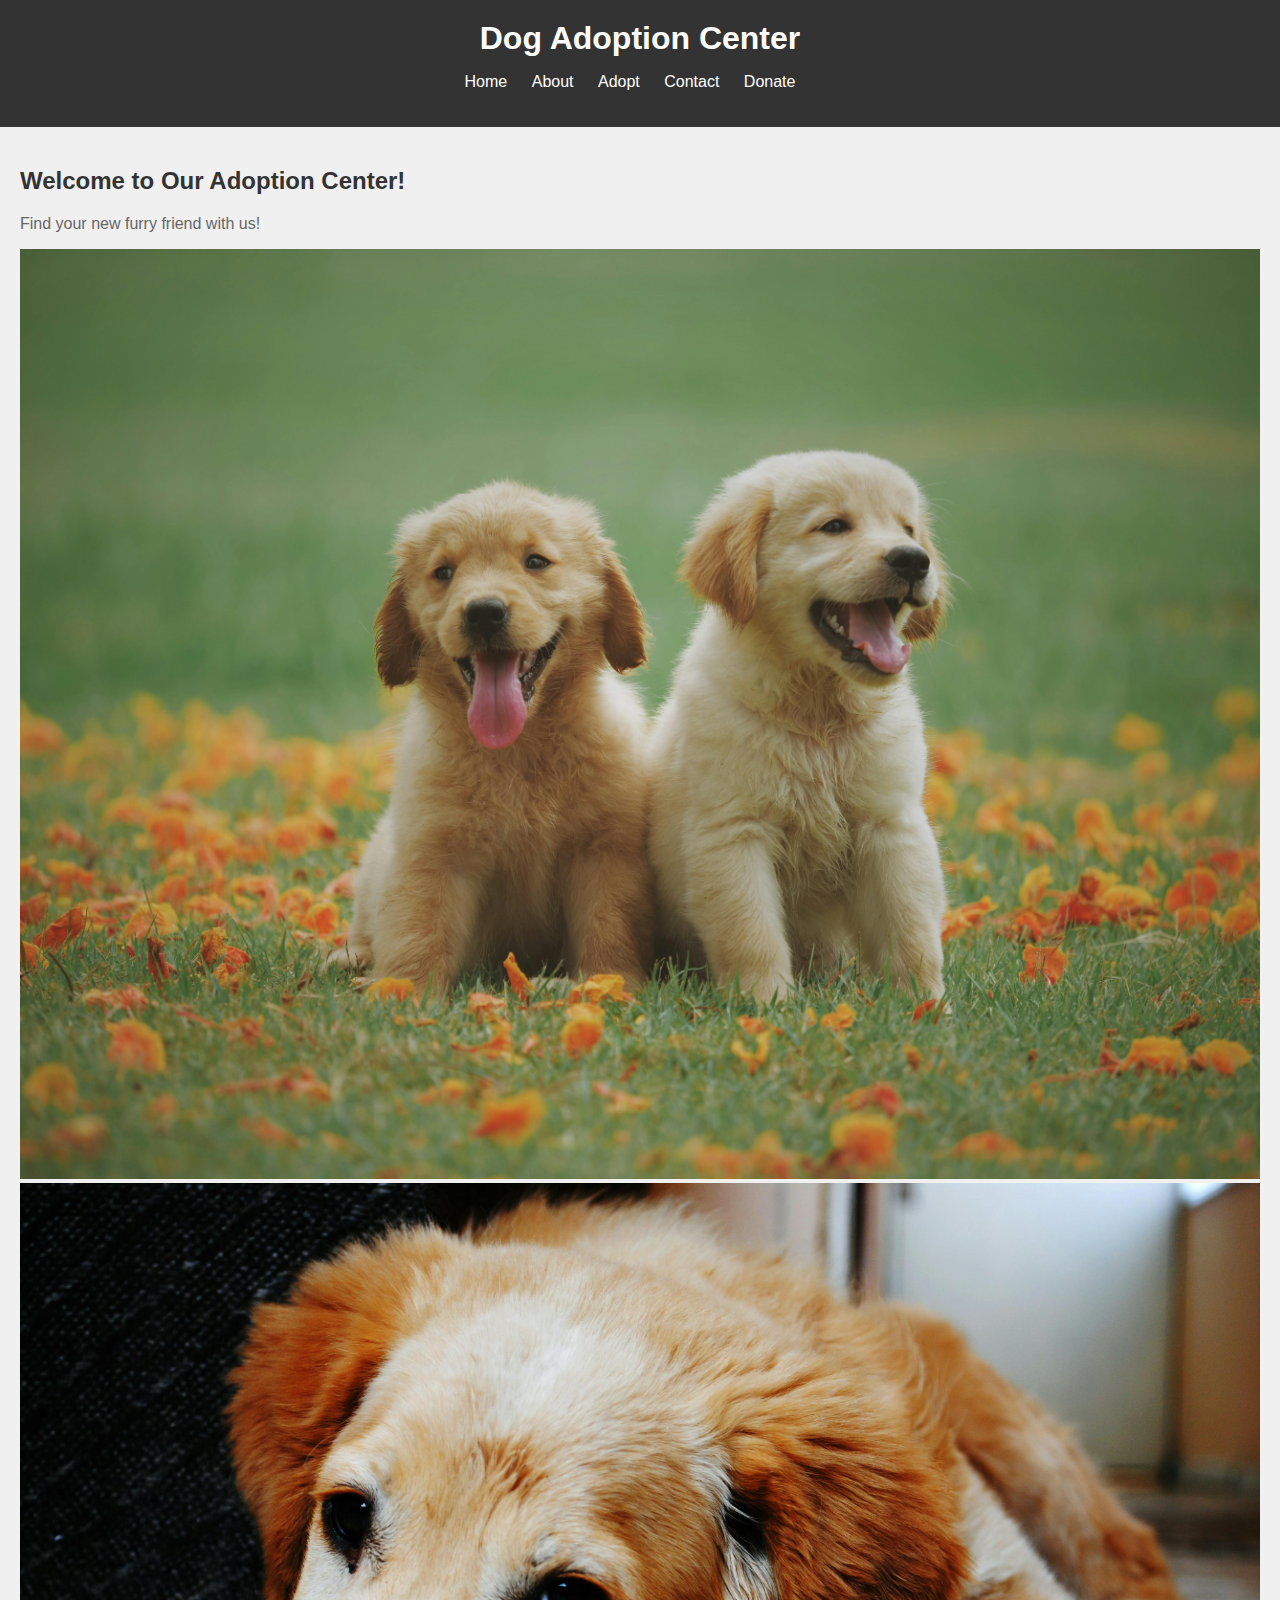
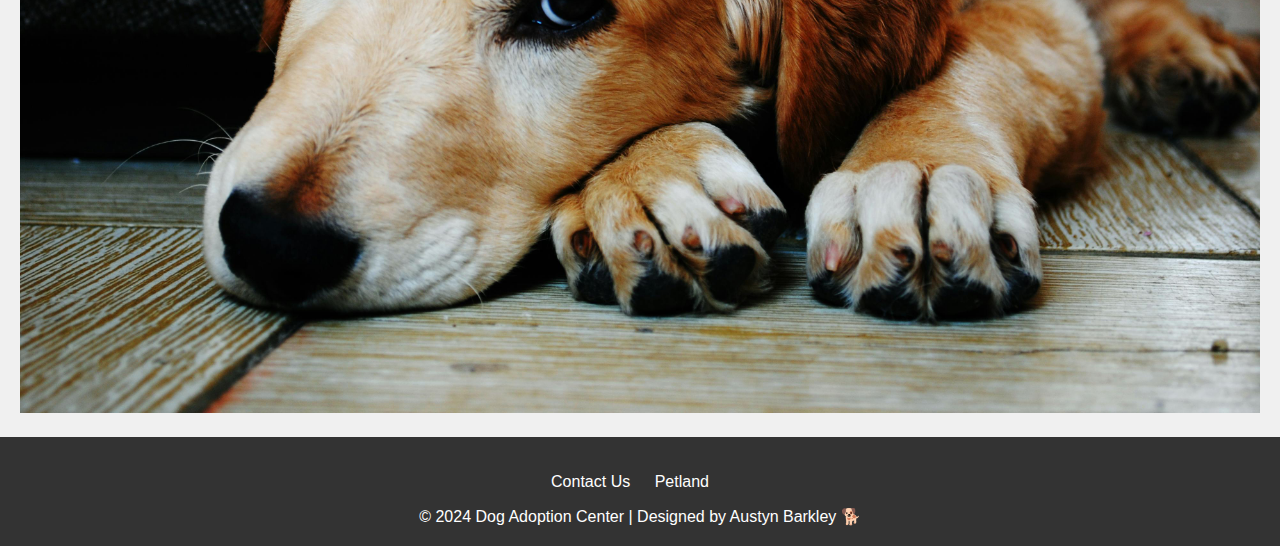
<file: dog_adoption_website/index.html>
<!DOCTYPE html>
<html lang="en">
<head>
    <meta charset="UTF-8">
    <meta name="viewport" content="width=device-width, initial-scale=1.0">
    <title>Home</title>
    <link rel="stylesheet" href="styles.css">
</head>
<body>
    <header>
        <h1>Dog Adoption Center</h1>
        <nav>
            <ul>
                <li><a href="index.html">Home</a></li>
                <li><a href="about.html">About</a></li>
                <li><a href="adopt.html">Adopt</a></li>
                <li><a href="contact.html">Contact</a></li>
                <li><a href="donate.html">Donate</a></li>
            </ul>
        </nav>
    </header>

    <main>
        <h2>Welcome to Our Adoption Center!</h2>
        <p>Find your new furry friend with us!</p>
        <img src="dog1.jpg" alt="Dog 1">
        <img src="dog2.jpg" alt="Dog 2">
    </main>

    <footer>
        <nav>
            <ul>
                <li><a href="mailto:info@dogadoptioncenter.com">Contact Us</a></li>
                <li><a href="https://www.petlandflorida.com/" target="_blank">Petland</a></li>
            </ul>
        </nav>
        &copy; 2024 Dog Adoption Center | Designed by Austyn Barkley &#x1F415;
    </footer>
</body>
</html>
</file>
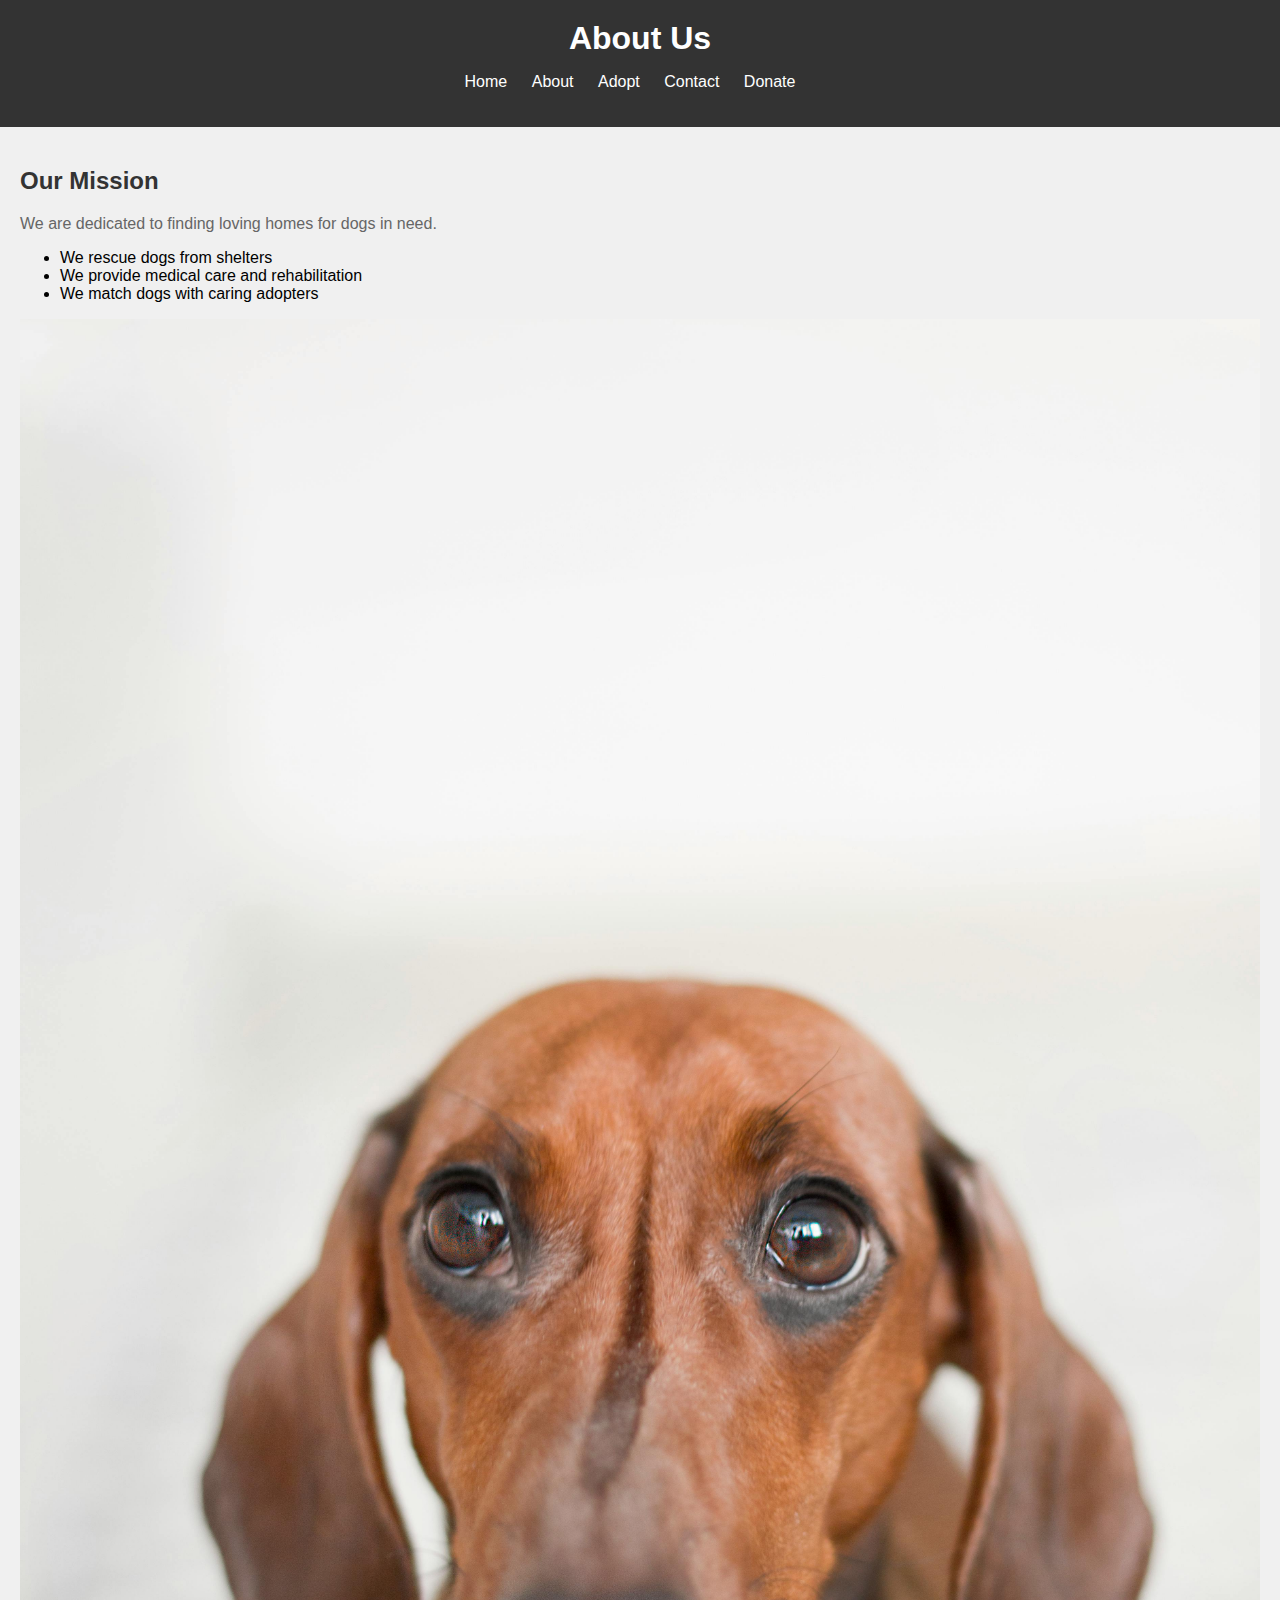
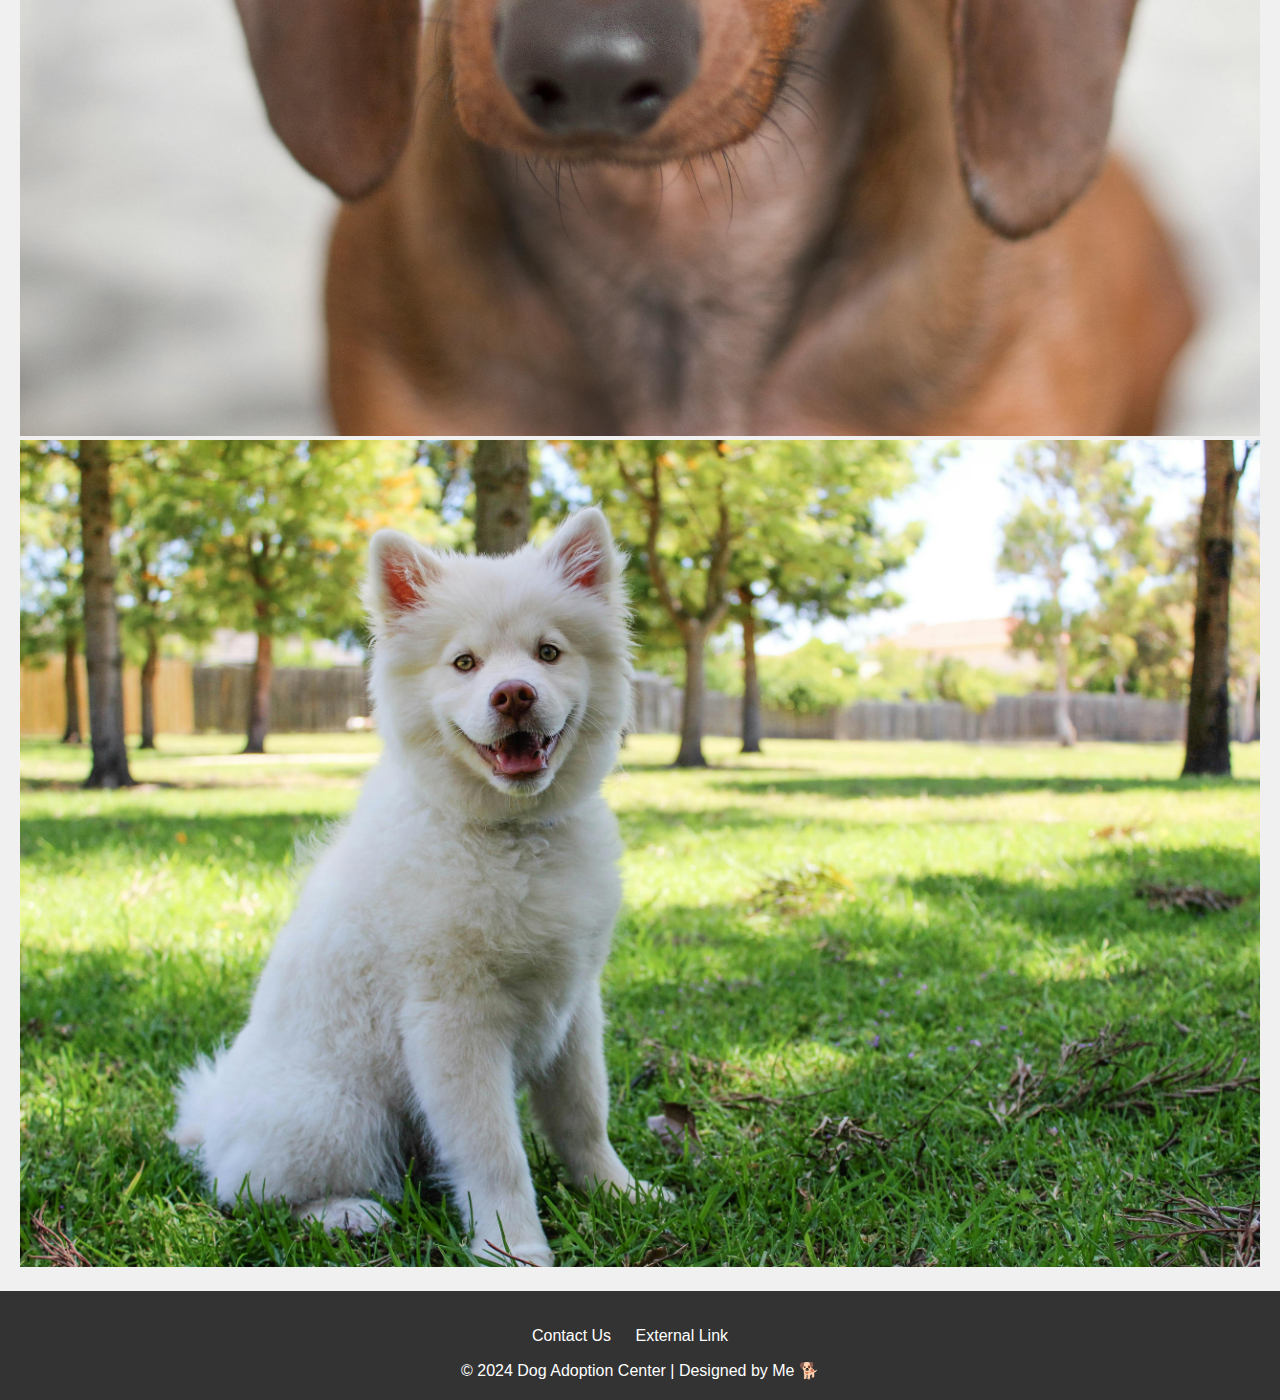
<file: dog_adoption_website/about.html>
<!DOCTYPE html>
<html lang="en">
<head>
    <meta charset="UTF-8">
    <meta name="viewport" content="width=device-width, initial-scale=1.0">
    <title>About Us</title>
    <link rel="stylesheet" href="styles.css">
</head>
<body>
    <header>
        <h1>About Us</h1>
        <nav>
            <ul>
                <li><a href="index.html">Home</a></li>
                <li><a href="about.html">About</a></li>
                <li><a href="adopt.html">Adopt</a></li>
                <li><a href="contact.html">Contact</a></li>
                <li><a href="donate.html">Donate</a></li>
            </ul>
        </nav>
    </header>

    <main>
        <h2>Our Mission</h2>
        <p>We are dedicated to finding loving homes for dogs in need.</p>
        <ul>
            <li>We rescue dogs from shelters</li>
            <li>We provide medical care and rehabilitation</li>
            <li>We match dogs with caring adopters</li>
        </ul>
        <img src="dog3.jpg" alt="Dog 3">
        <img src="dog4.jpg" alt="Dog 4">
    </main>

    <footer>
        <nav>
            <ul>
                <li><a href="mailto:info@dogadoptioncenter.com">Contact Us</a></li>
                <li><a href="https://www.example.com" target="_blank">External Link</a></li>
            </ul>
        </nav>
        &copy; 2024 Dog Adoption Center | Designed by Me &#x1F415;
    </footer>
</body>
</html>
</file>
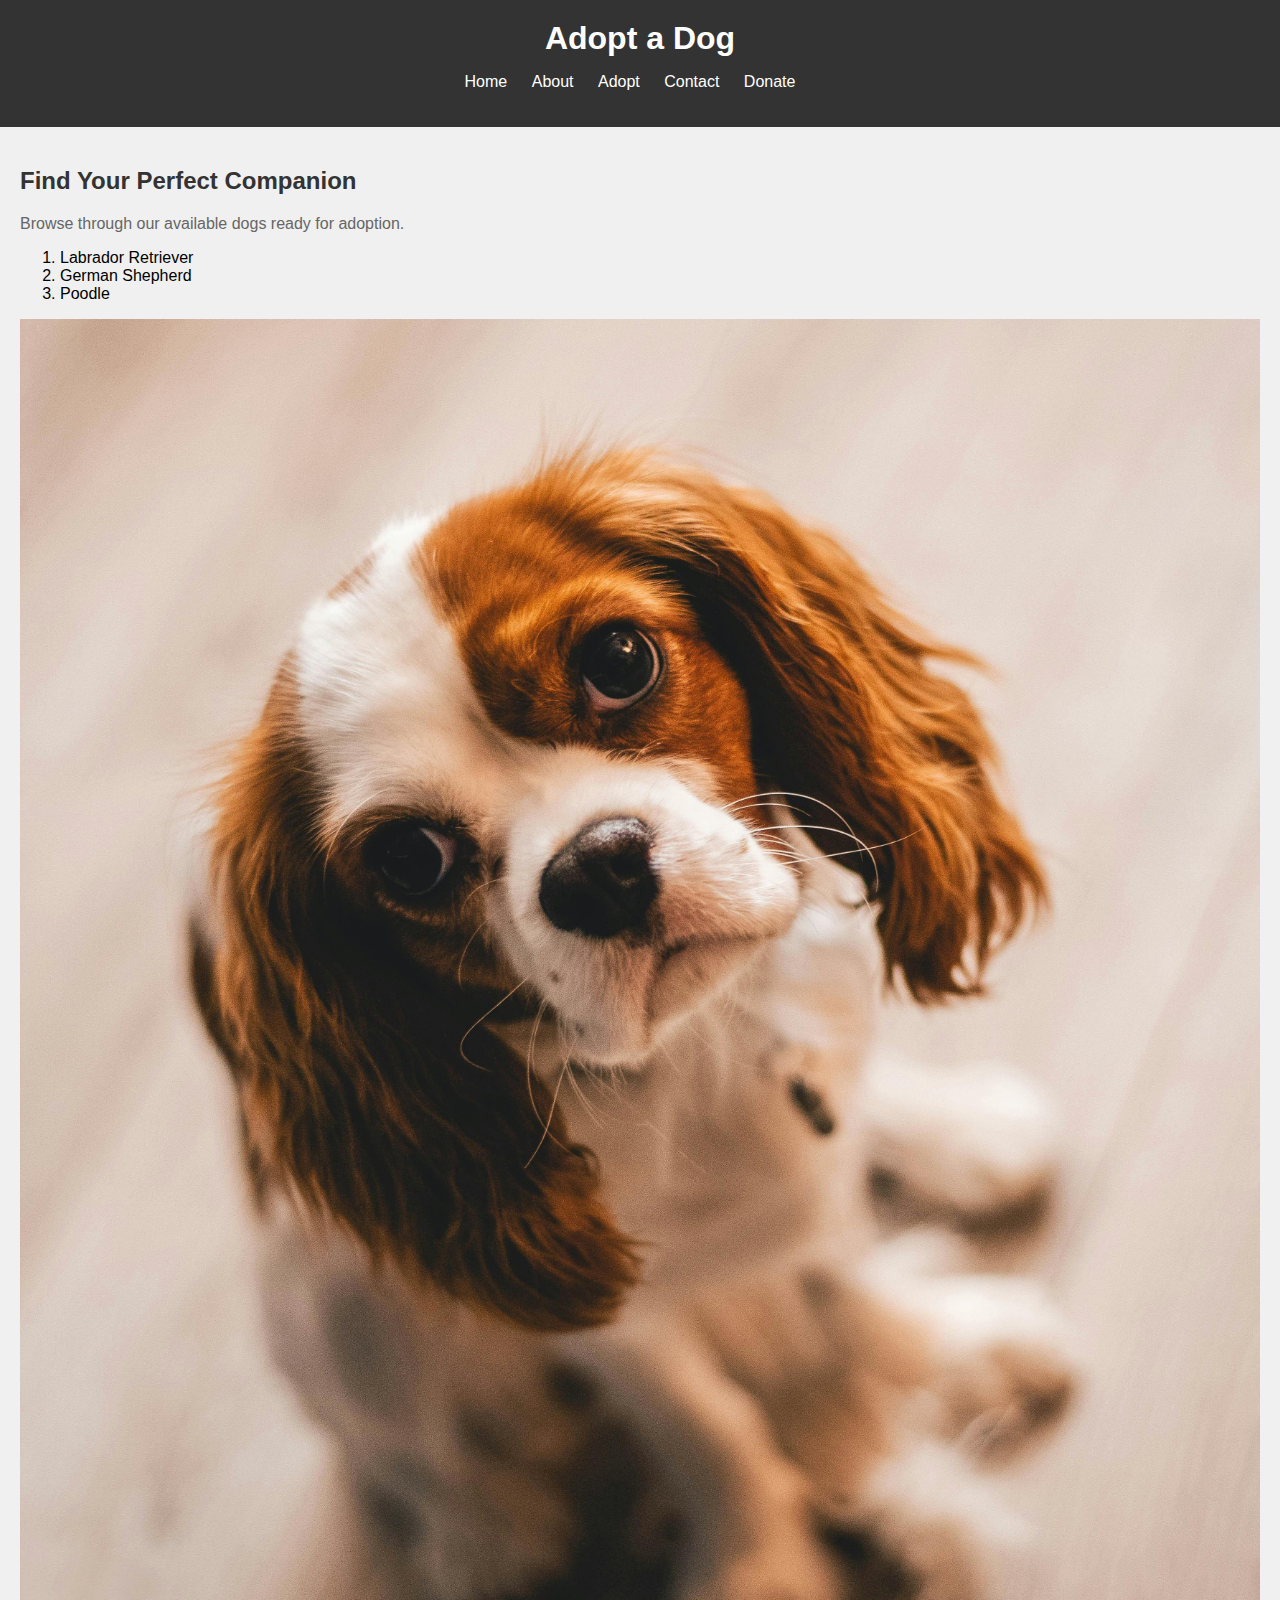
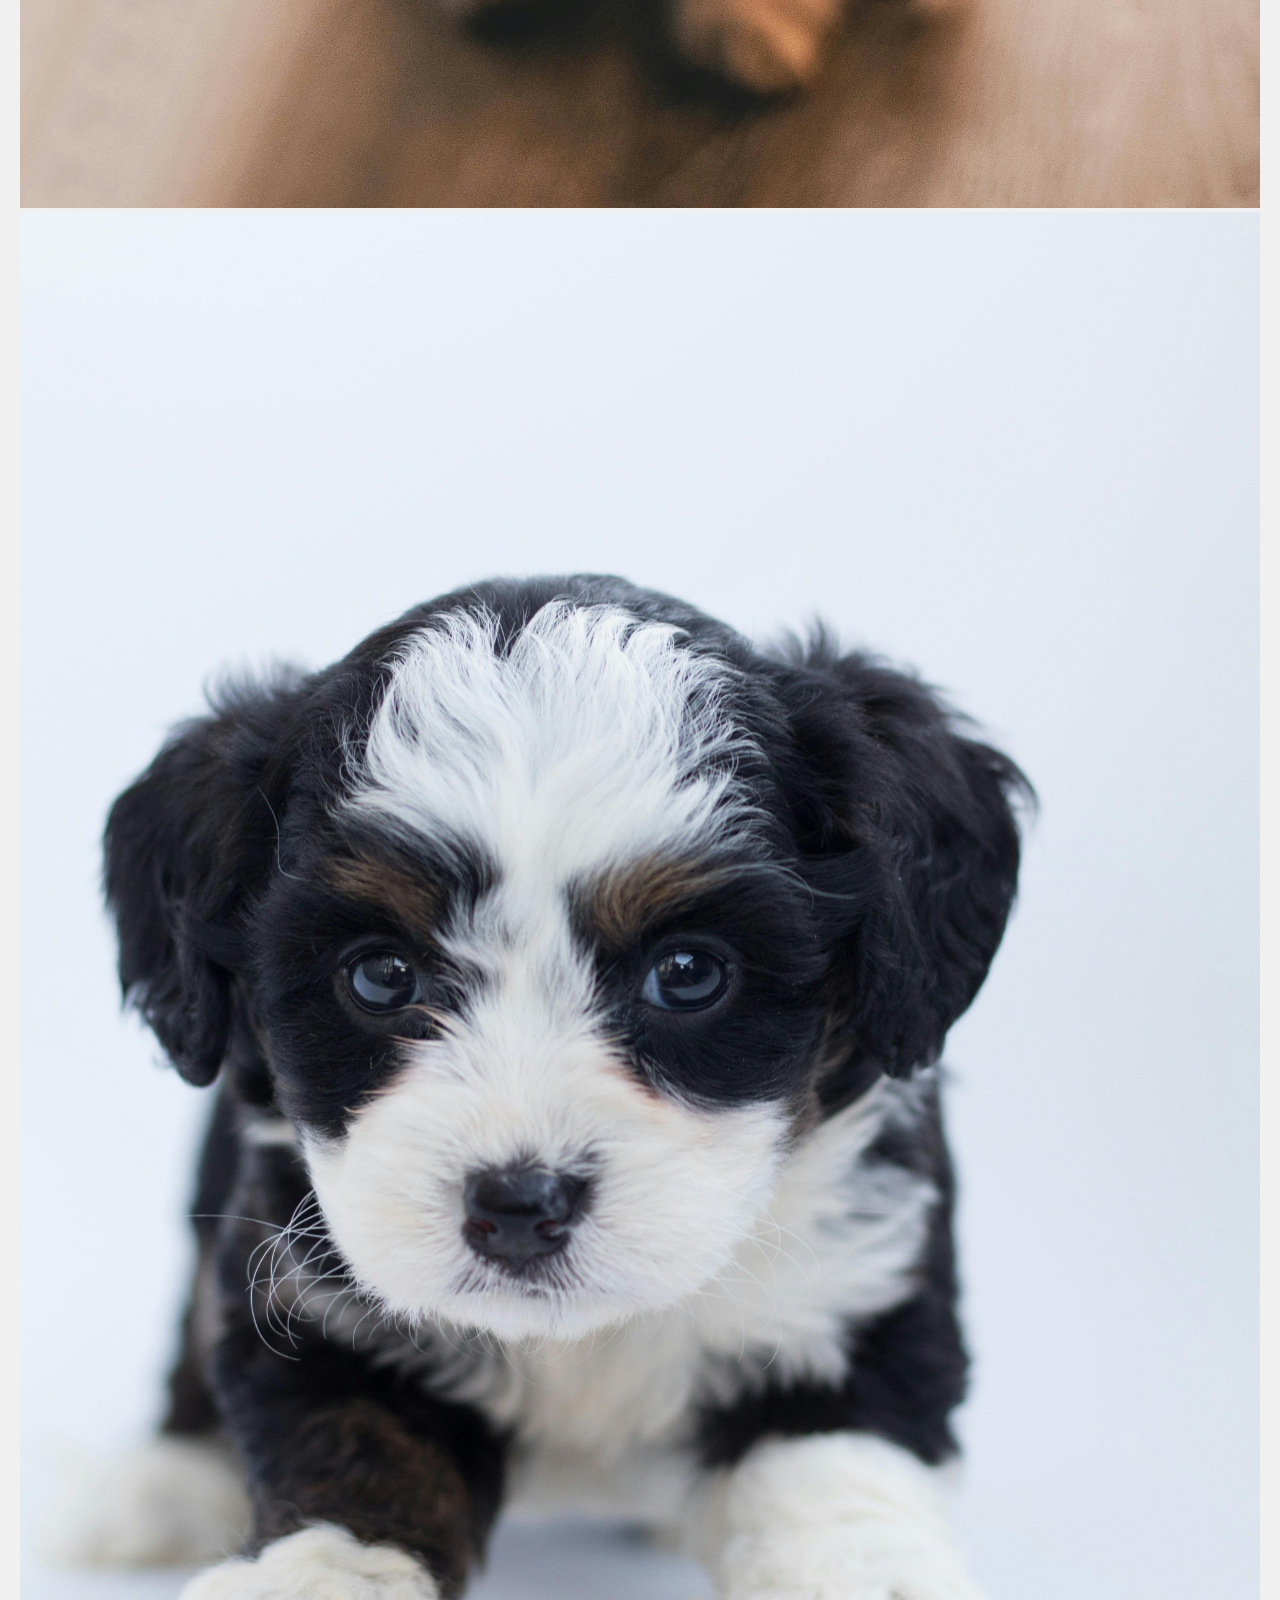
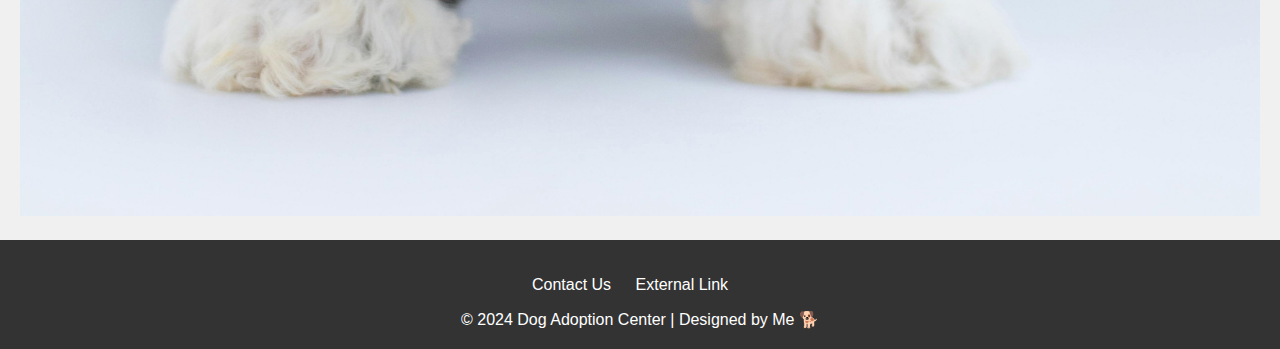
<file: dog_adoption_website/adopt.html>
<!DOCTYPE html>
<html lang="en">
<head>
    <meta charset="UTF-8">
    <meta name="viewport" content="width=device-width, initial-scale=1.0">
    <title>Adopt</title>
    <link rel="stylesheet" href="styles.css">
</head>
<body>
    <header>
        <h1>Adopt a Dog</h1>
        <nav>
            <ul>
                <li><a href="index.html">Home</a></li>
                <li><a href="about.html">About</a></li>
                <li><a href="adopt.html">Adopt</a></li>
                <li><a href="contact.html">Contact</a></li>
                <li><a href="donate.html">Donate</a></li>
            </ul>
        </nav>
    </header>

    <main>
        <h2>Find Your Perfect Companion</h2>
        <p>Browse through our available dogs ready for adoption.</p>
        <ol>
            <li>Labrador Retriever</li>
            <li>German Shepherd</li>
            <li>Poodle</li>
        </ol>
        <img src="dog5.jpg" alt="Dog 5">
        <img src="dog6.jpg" alt="Dog 6">
    </main>

    <footer>
        <nav>
            <ul>
                <li><a href="mailto:info@dogadoptioncenter.com">Contact Us</a></li>
                <li><a href="https://www.example.com" target="_blank">External Link</a></li>
            </ul>
        </nav>
        &copy; 2024 Dog Adoption Center | Designed by Me &#x1F415;
    </footer>
</body>
</html>
</file>
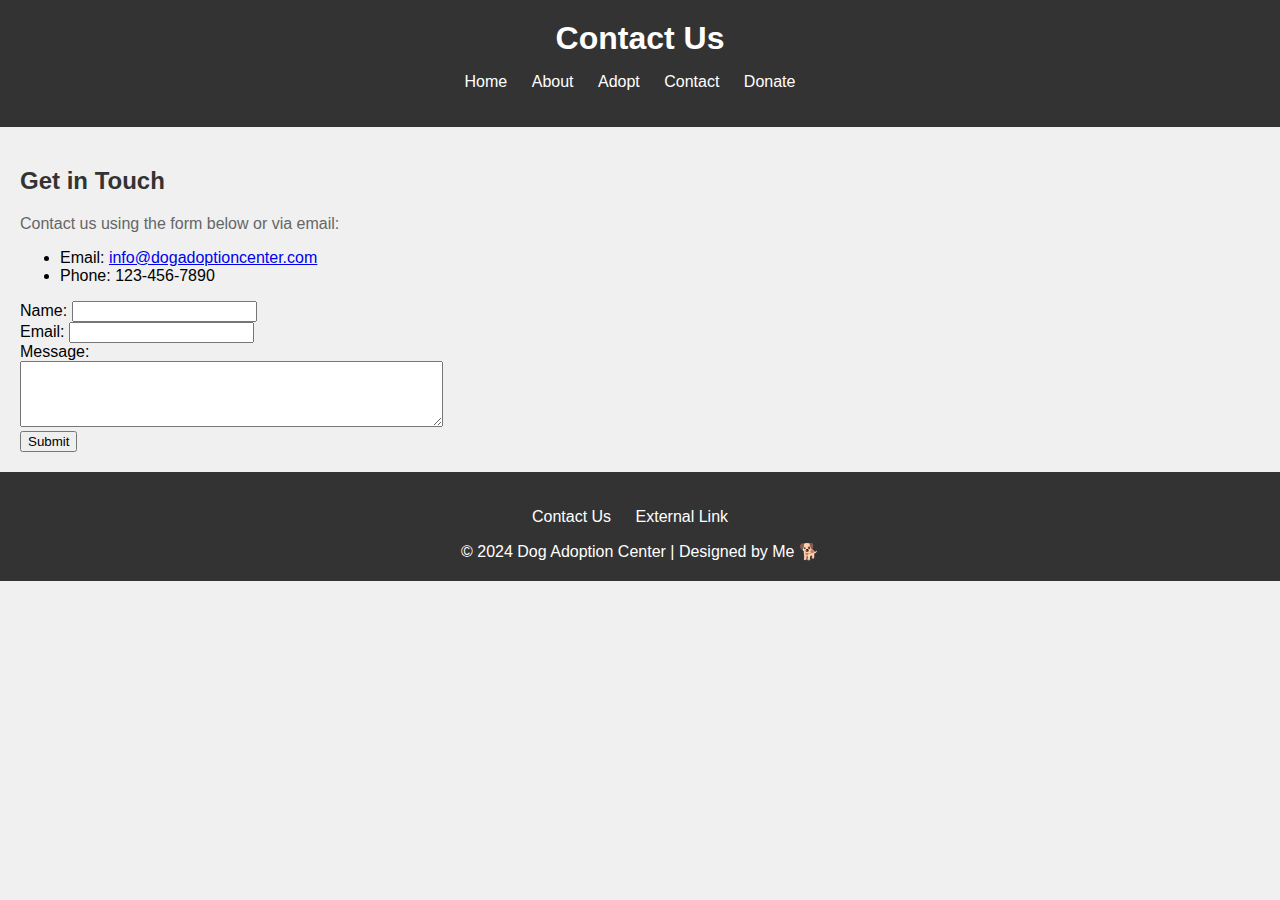
<file: dog_adoption_website/contact.html>
<!DOCTYPE html>
<html lang="en">
<head>
    <meta charset="UTF-8">
    <meta name="viewport" content="width=device-width, initial-scale=1.0">
    <title>Contact Us</title>
    <link rel="stylesheet" href="styles.css">
</head>
<body>
    <header>
        <h1>Contact Us</h1>
        <nav>
            <ul>
                <li><a href="index.html">Home</a></li>
                <li><a href="about.html">About</a></li>
                <li><a href="adopt.html">Adopt</a></li>
                <li><a href="contact.html">Contact</a></li>
                <li><a href="donate.html">Donate</a></li>
            </ul>
        </nav>
    </header>

    <main>
        <h2>Get in Touch</h2>
        <p>Contact us using the form below or via email:</p>
        <ul>
            <li>Email: <a href="mailto:info@dogadoptioncenter.com">info@dogadoptioncenter.com</a></li>
            <li>Phone: 123-456-7890</li>
        </ul>
        <form>
            <label for="name">Name:</label>
            <input type="text" id="name" name="name"><br>
            <label for="email">Email:</label>
            <input type="email" id="email" name="email"><br>
            <label for="message">Message:</label><br>
            <textarea id="message" name="message" rows="4" cols="50"></textarea><br>
            <input type="submit" value="Submit">
        </form>
    </main>

    <footer>
        <nav>
            <ul>
                <li><a href="mailto:info@dogadoptioncenter.com">Contact Us</a></li>
                <li><a href="https://www.example.com" target="_blank">External Link</a></li>
            </ul>
        </nav>
        &copy; 2024 Dog Adoption Center | Designed by Me &#x1F415;
    </footer>
</body>
</html>
</file>
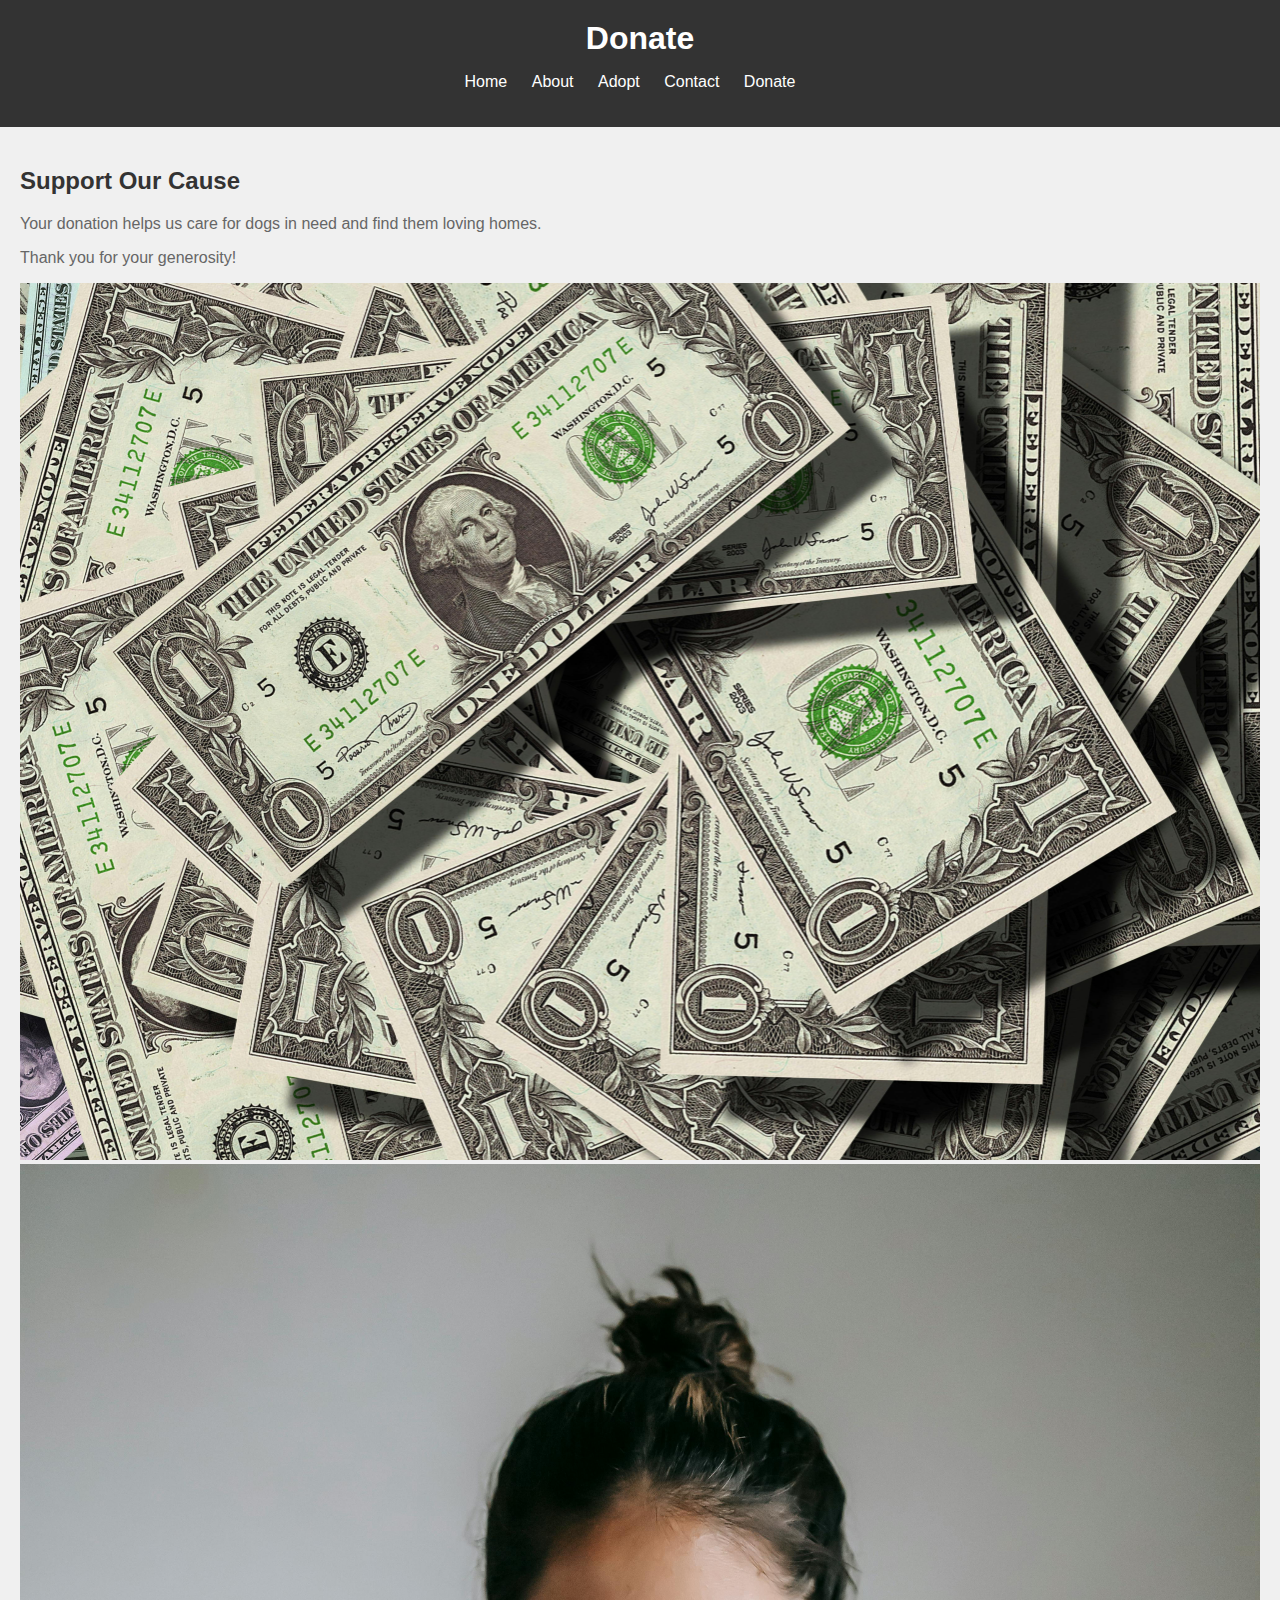
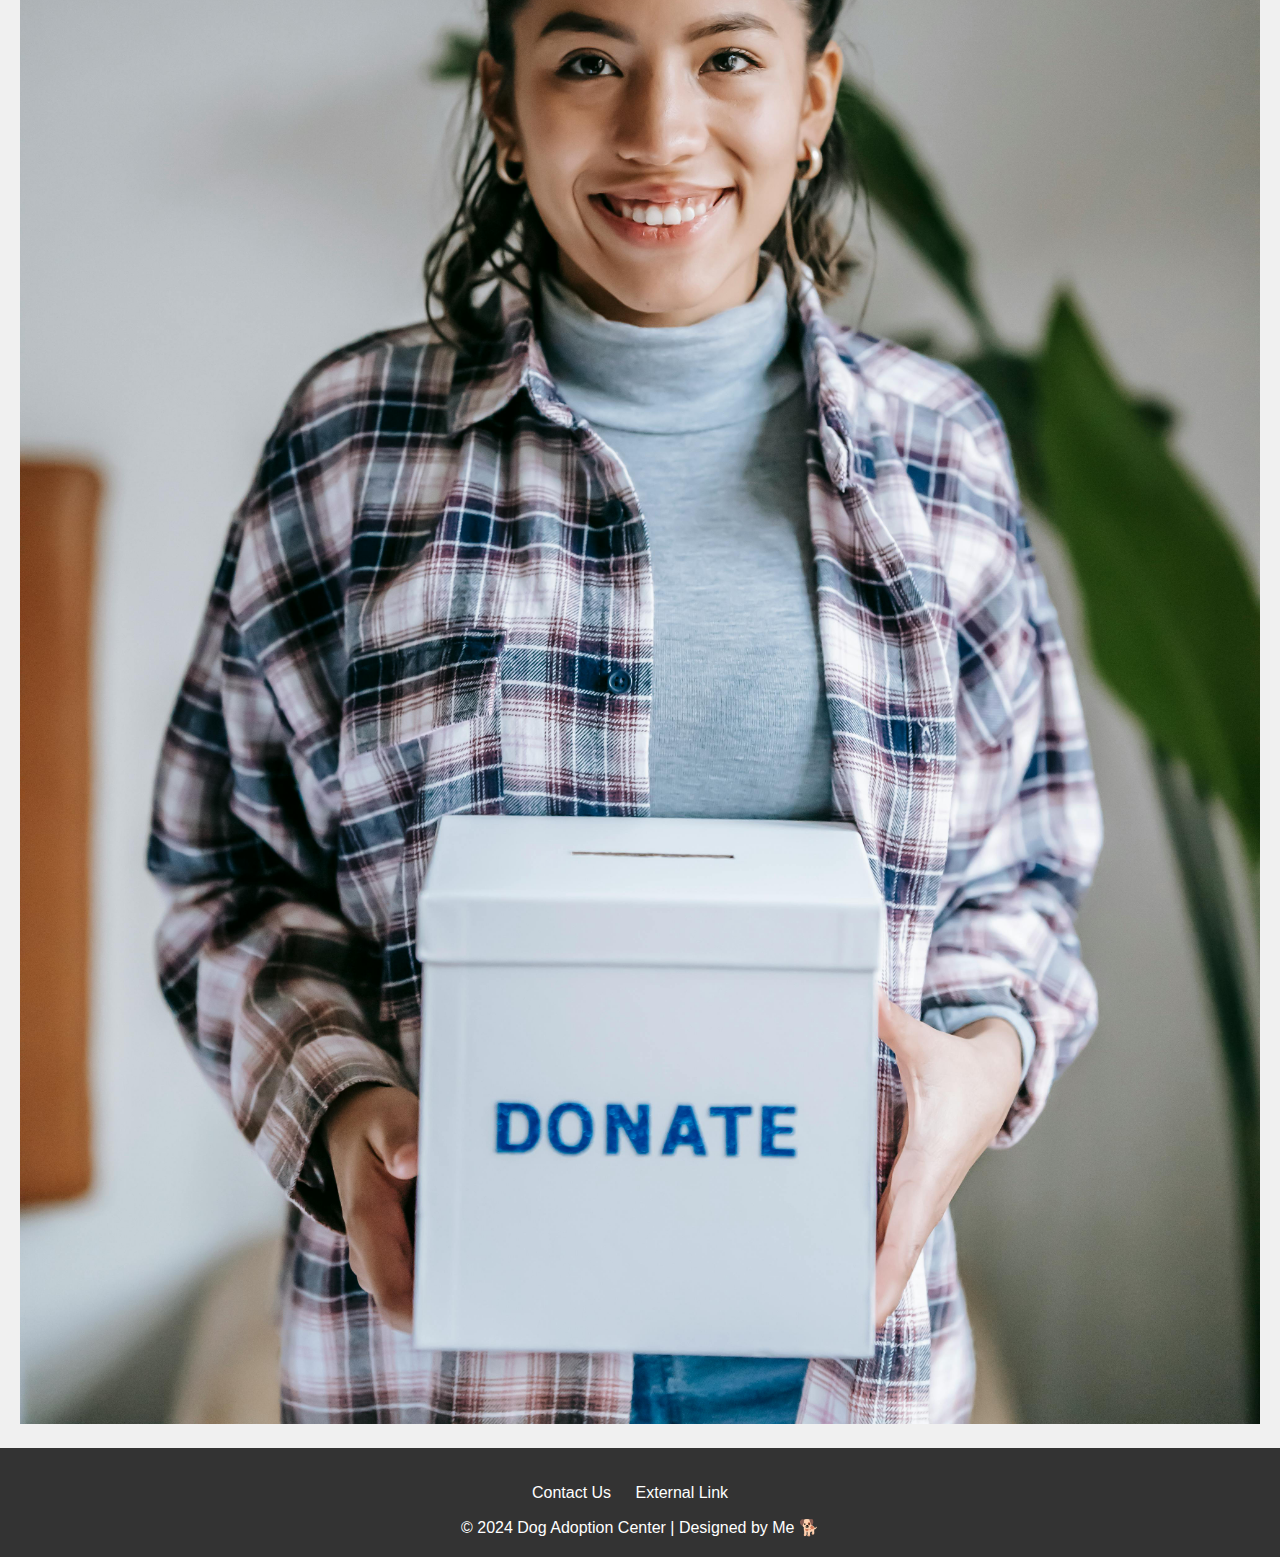
<file: dog_adoption_website/donate.html>
<!DOCTYPE html>
<html lang="en">
<head>
    <meta charset="UTF-8">
    <meta name="viewport" content="width=device-width, initial-scale=1.0">
    <title>Donate</title>
    <link rel="stylesheet" href="styles.css">
</head>
<body>
    <header>
        <h1>Donate</h1>
        <nav>
            <ul>
                <li><a href="index.html">Home</a></li>
                <li><a href="about.html">About</a></li>
                <li><a href="adopt.html">Adopt</a></li>
                <li><a href="contact.html">Contact</a></li>
                <li><a href="donate.html">Donate</a></li>
            </ul>
        </nav>
    </header>

    <main>
        <h2>Support Our Cause</h2>
        <p>Your donation helps us care for dogs in need and find them loving homes.</p>
        <p>Thank you for your generosity!</p>
        <img src="donate1.jpg" alt="Donation Image 1">
        <img src="donate2.jpg" alt="Donation Image 2">
    </main>

    <footer>
        <nav>
            <ul>
                <li><a href="mailto:info@dogadoptioncenter.com">Contact Us</a></li>
                <li><a href="https://www.example.com" target="_blank">External Link</a></li>
            </ul>
        </nav>
        &copy; 2024 Dog Adoption Center | Designed by Me &#x1F415;
    </footer>
</body>
</html>
</file>
<file: dog_adoption_website/styles.css>
/* General Styles */
body {
    font-family: Arial, sans-serif;
    margin: 0;
    padding: 0;
    background-color: #f0f0f0;
}

header {
    background-color: #333;
    color: #fff;
    padding: 20px;
    text-align: center; /* Center the content horizontally */
}

header h1 {
    margin: 0;
}

nav ul {
    list-style-type: none;
    padding: 0;
}

nav ul li {
    display: inline;
    margin-right: 20px;
}

nav ul li a {
    text-decoration: none;
    color: #fff;
}

main {
    padding: 20px;
}

footer {
    background-color: #333;
    color: #fff;
    padding: 20px;
    text-align: center;
}

footer ul {
    list-style-type: none;
    padding: 0;
}

footer ul li {
    display: inline;
    margin-right: 20px;
}

footer ul li a {
    text-decoration: none;
    color: #fff;
}

/* Specific Styles */
main h2 {
    color: #333;
}

main p {
    color: #666;
}

main img {
    max-width: 100%;
    height: auto;
}
</file>
